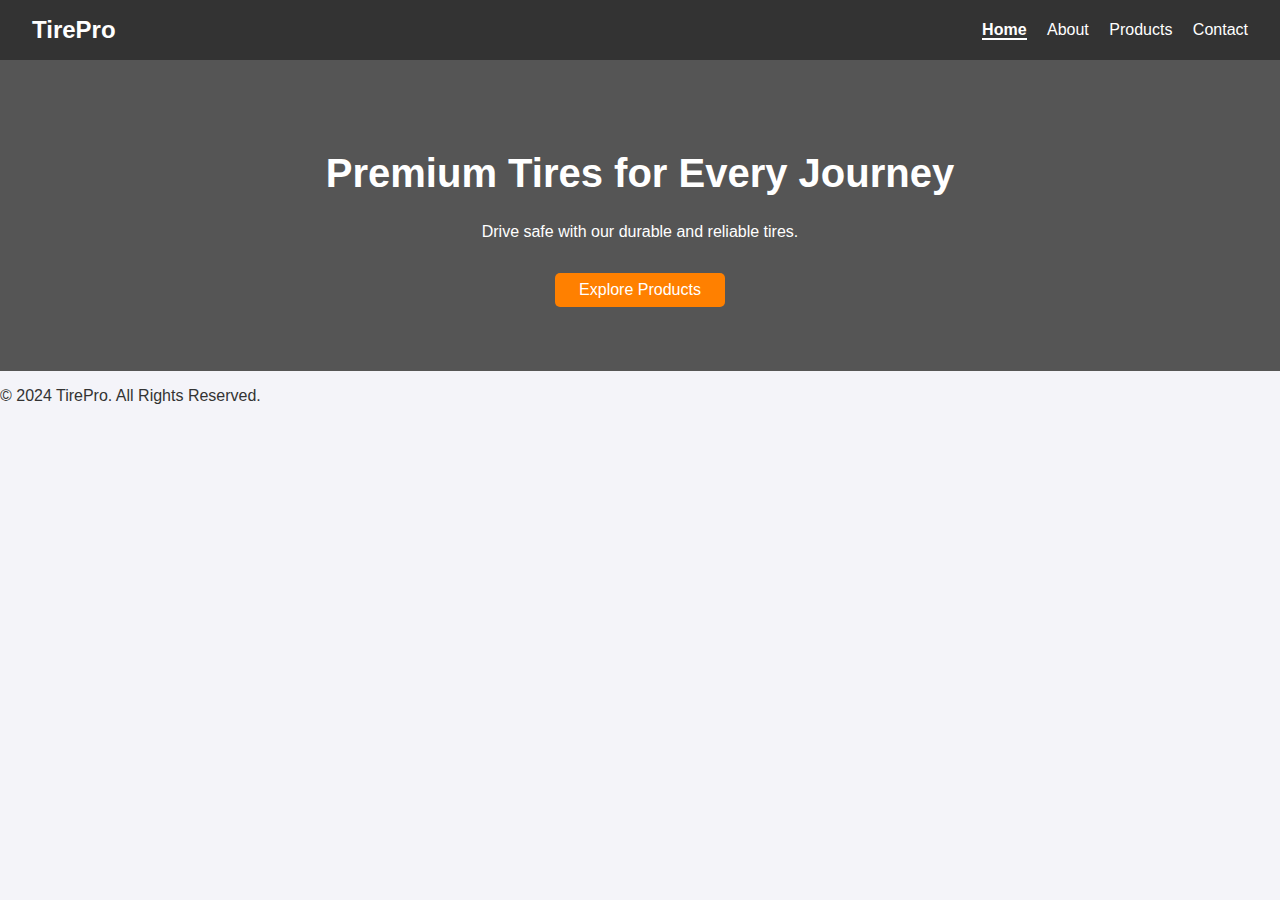
<file: index.html>
<!DOCTYPE html>
<html lang="en">
<head>
    <meta charset="UTF-8">
    <meta name="viewport" content="width=device-width, initial-scale=1.0">
    <title>Tire Shop</title>
    <link rel="stylesheet" href="styles.css">
</head>
<body>
    <header>
        <div class="logo">TirePro</div>
        <nav>
            <a href="index.html" class="active">Home</a>
            <a href="about.html">About</a>
            <a href="products.html">Products</a>
            <a href="contact.html">Contact</a>
        </nav>
    </header>
    <section class="hero">
        <h1>Premium Tires for Every Journey</h1>
        <p>Drive safe with our durable and reliable tires.</p>
        <a href="products.html" class="btn">Explore Products</a>
    </section>
    <footer>
        <p>&copy; 2024 TirePro. All Rights Reserved.</p>
    </footer>
</body>
</html>
</file>
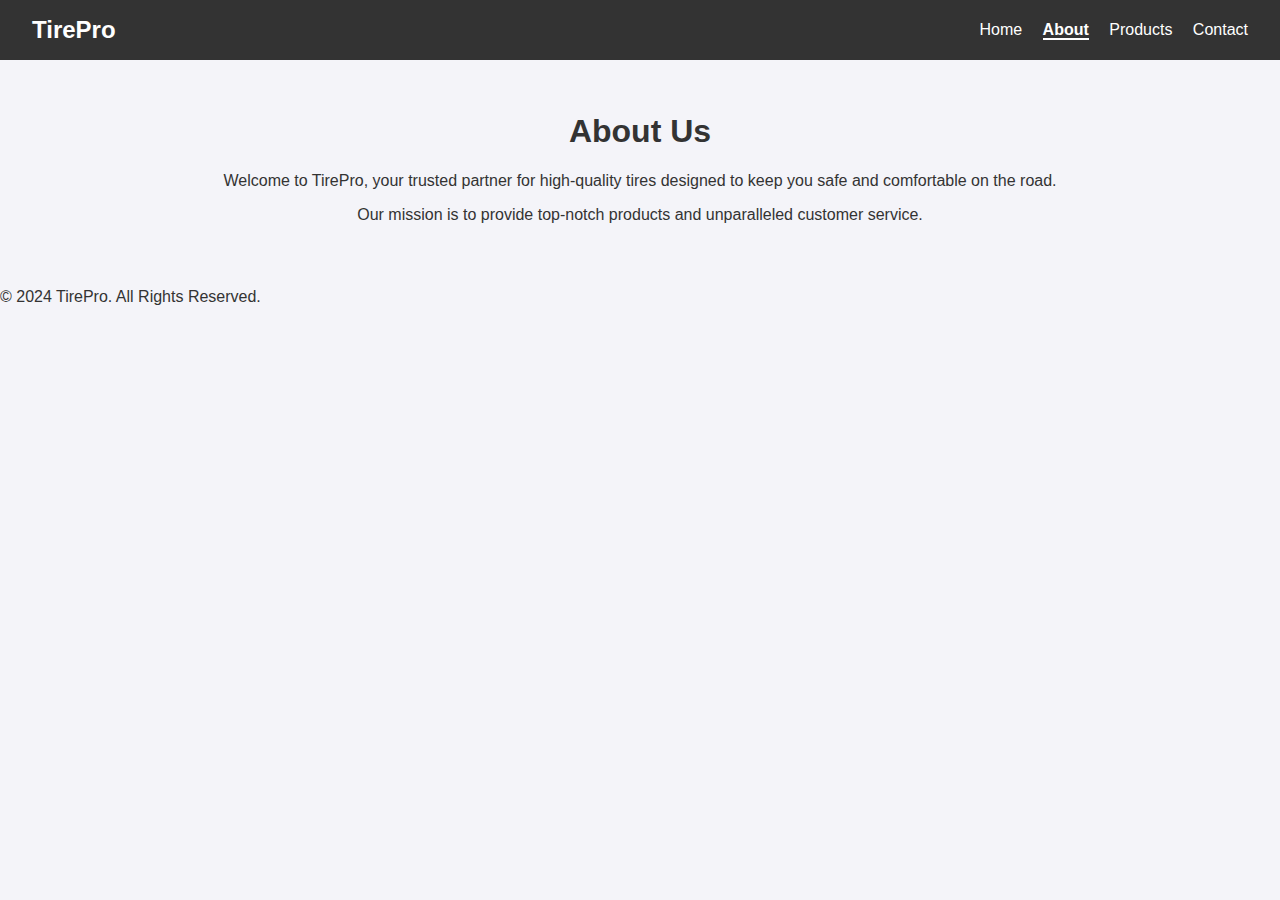
<file: about.html>
<!DOCTYPE html>
<html lang="en">
<head>
    <meta charset="UTF-8">
    <meta name="viewport" content="width=device-width, initial-scale=1.0">
    <title>About Us</title>
    <link rel="stylesheet" href="styles.css">
</head>
<body>
    <header>
        <div class="logo">TirePro</div>
        <nav>
            <a href="index.html">Home</a>
            <a href="about.html" class="active">About</a>
            <a href="products.html">Products</a>
            <a href="contact.html">Contact</a>
        </nav>
    </header>
    <section class="content">
        <h1>About Us</h1>
        <p>Welcome to TirePro, your trusted partner for high-quality tires designed to keep you safe and comfortable on the road.</p>
        <p>Our mission is to provide top-notch products and unparalleled customer service.</p>
    </section>
    <footer>
        <p>&copy; 2024 TirePro. All Rights Reserved.</p>
    </footer>
</body>
</html>
</file>
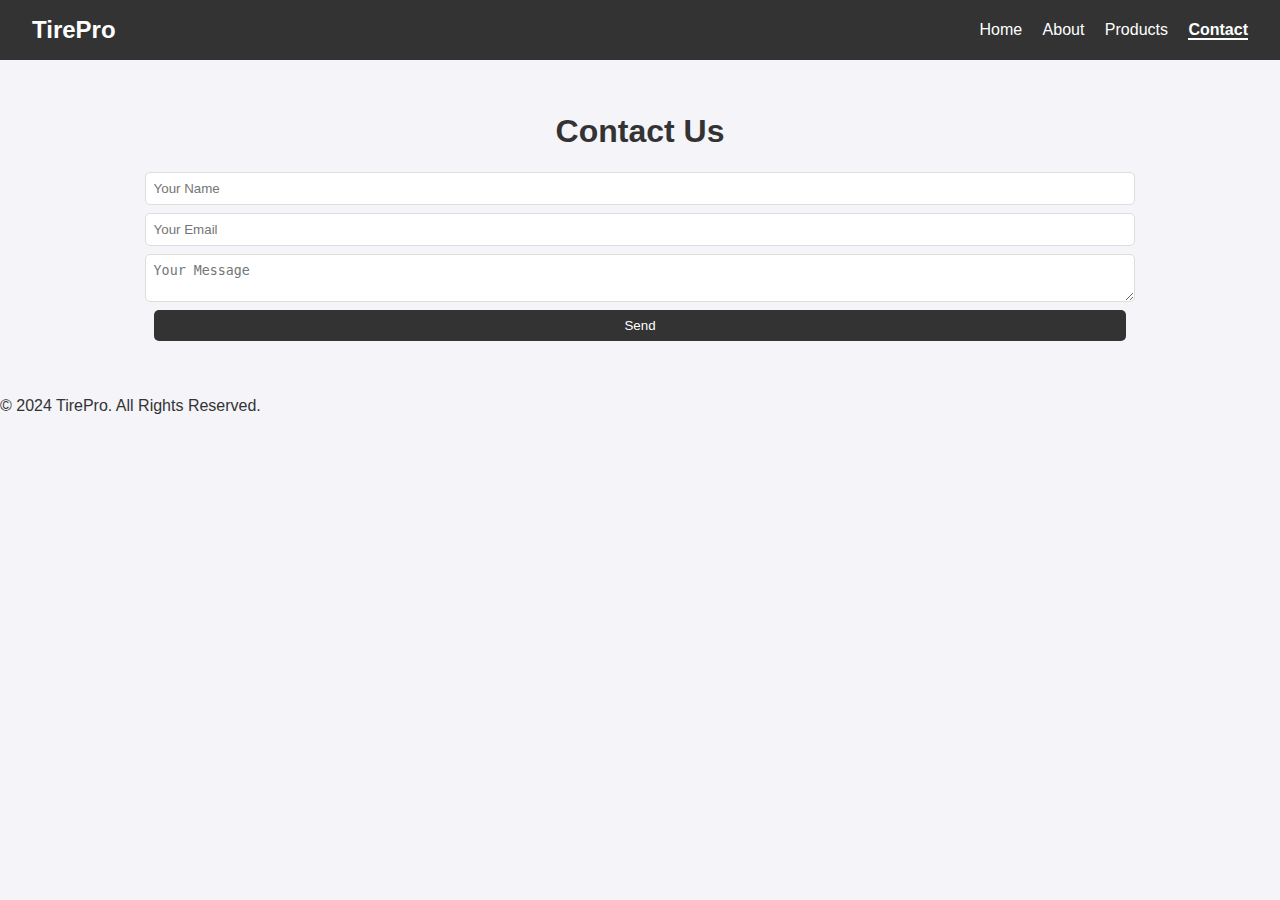
<file: contact.html>
<!DOCTYPE html>
<html lang="en">
<head>
    <meta charset="UTF-8">
    <meta name="viewport" content="width=device-width, initial-scale=1.0">
    <title>Contact Us</title>
    <link rel="stylesheet" href="styles.css">
</head>
<body>
    <header>
        <div class="logo">TirePro</div>
        <nav>
            <a href="index.html">Home</a>
            <a href="about.html">About</a>
            <a href="products.html">Products</a>
            <a href="contact.html" class="active">Contact</a>
        </nav>
    </header>
    <section class="contact">
        <h1>Contact Us</h1>
        <form>
            <input type="text" placeholder="Your Name" required>
            <input type="email" placeholder="Your Email" required>
            <textarea placeholder="Your Message" required></textarea>
            <button type="submit">Send</button>
        </form>
    </section>
    <footer>
        <p>&copy; 2024 TirePro. All Rights Reserved.</p>
    </footer>
</body>
</html>
</file>
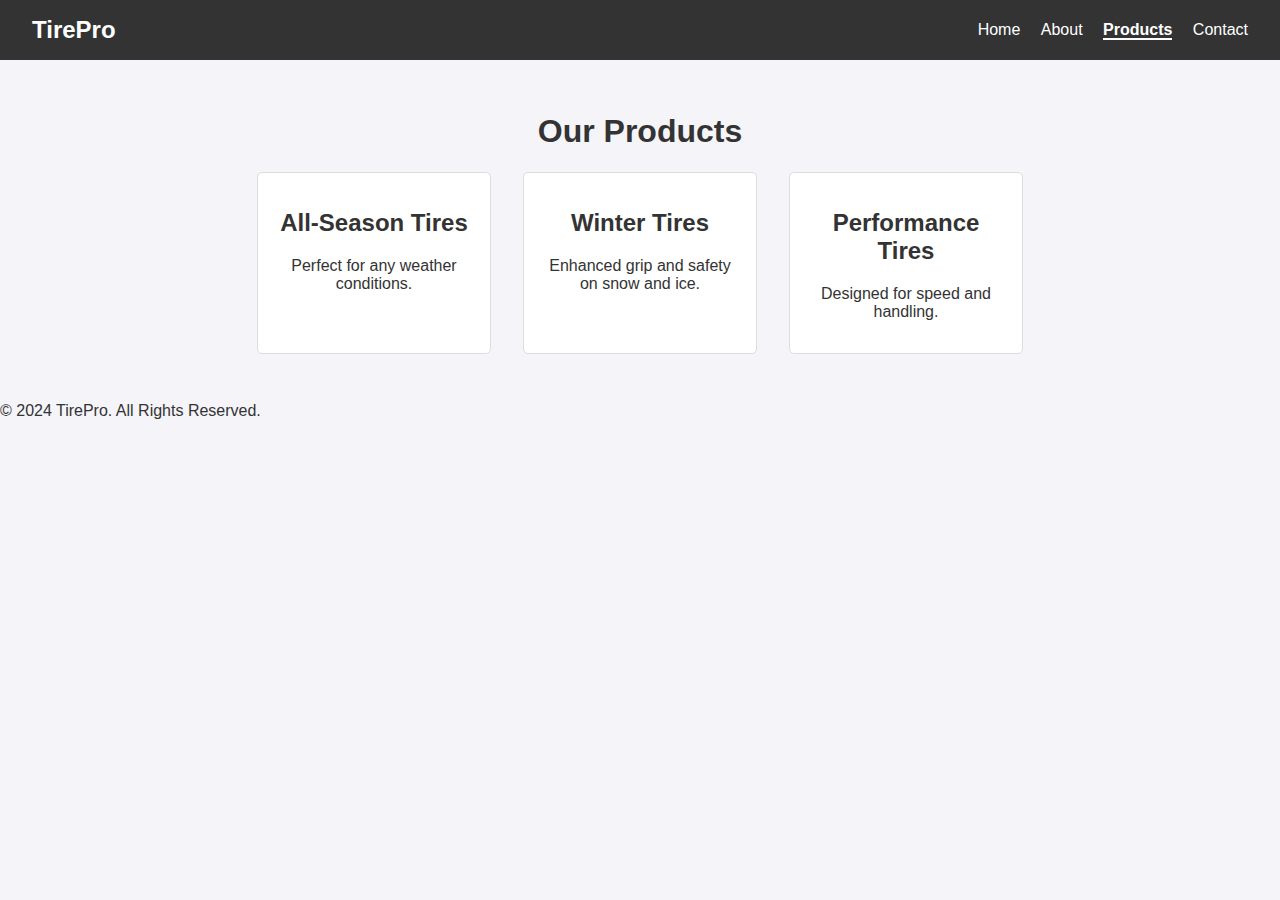
<file: products.html>
<!DOCTYPE html>
<html lang="en">
<head>
    <meta charset="UTF-8">
    <meta name="viewport" content="width=device-width, initial-scale=1.0">
    <title>Our Products</title>
    <link rel="stylesheet" href="styles.css">
</head>
<body>
    <header>
        <div class="logo">TirePro</div>
        <nav>
            <a href="index.html">Home</a>
            <a href="about.html">About</a>
            <a href="products.html" class="active">Products</a>
            <a href="contact.html">Contact</a>
        </nav>
    </header>
    <section class="products">
        <h1>Our Products</h1>
        <div class="product-list">
            <div class="product-item">
                <h2>All-Season Tires</h2>
                <p>Perfect for any weather conditions.</p>
            </div>
            <div class="product-item">
                <h2>Winter Tires</h2>
                <p>Enhanced grip and safety on snow and ice.</p>
            </div>
            <div class="product-item">
                <h2>Performance Tires</h2>
                <p>Designed for speed and handling.</p>
            </div>
        </div>
    </section>
    <footer>
        <p>&copy; 2024 TirePro. All Rights Reserved.</p>
    </footer>
</body>
</html>
</file>
<file: styles.css>
body {
    font-family: Arial, sans-serif;
    margin: 0;
    padding: 0;
    background-color: #f4f4f9;
    color: #333;
}

header {
    background-color: #333;
    color: #fff;
    padding: 1rem 2rem;
    display: flex;
    justify-content: space-between;
    align-items: center;
}

header .logo {
    font-size: 1.5rem;
    font-weight: bold;
}

header nav a {
    color: #fff;
    text-decoration: none;
    margin-left: 1rem;
    font-size: 1rem;
}

header nav a.active {
    font-weight: bold;
    border-bottom: 2px solid #fff;
}

.hero {
    text-align: center;
    padding: 4rem 2rem;
    background-color: #555;
    color: #fff;
}

.hero h1 {
    font-size: 2.5rem;
}

.hero .btn {
    display: inline-block;
    margin-top: 1rem;
    background-color: #ff8000;
    color: #fff;
    padding: 0.5rem 1.5rem;
    text-decoration: none;
    border-radius: 5px;
}

.content, .products, .contact {
    padding: 2rem;
    text-align: center;
}

.product-list {
    display: flex;
    justify-content: center;
    gap: 2rem;
}

.product-item {
    background: #fff;
    padding: 1rem;
    border: 1px solid #ddd;
    border-radius: 5px;
    max-width: 200px;
    text-align: center;
}

form input, form textarea, form button {
    display: block;
    width: 80%;
    margin: 0.5rem auto;
    padding: 0.5rem;
    border: 1px solid #ddd;
    border-radius: 5px;
}

form button {
    background-color: #333;
    color: #fff;
    border: none;
    cursor: pointer;
}
</file>
